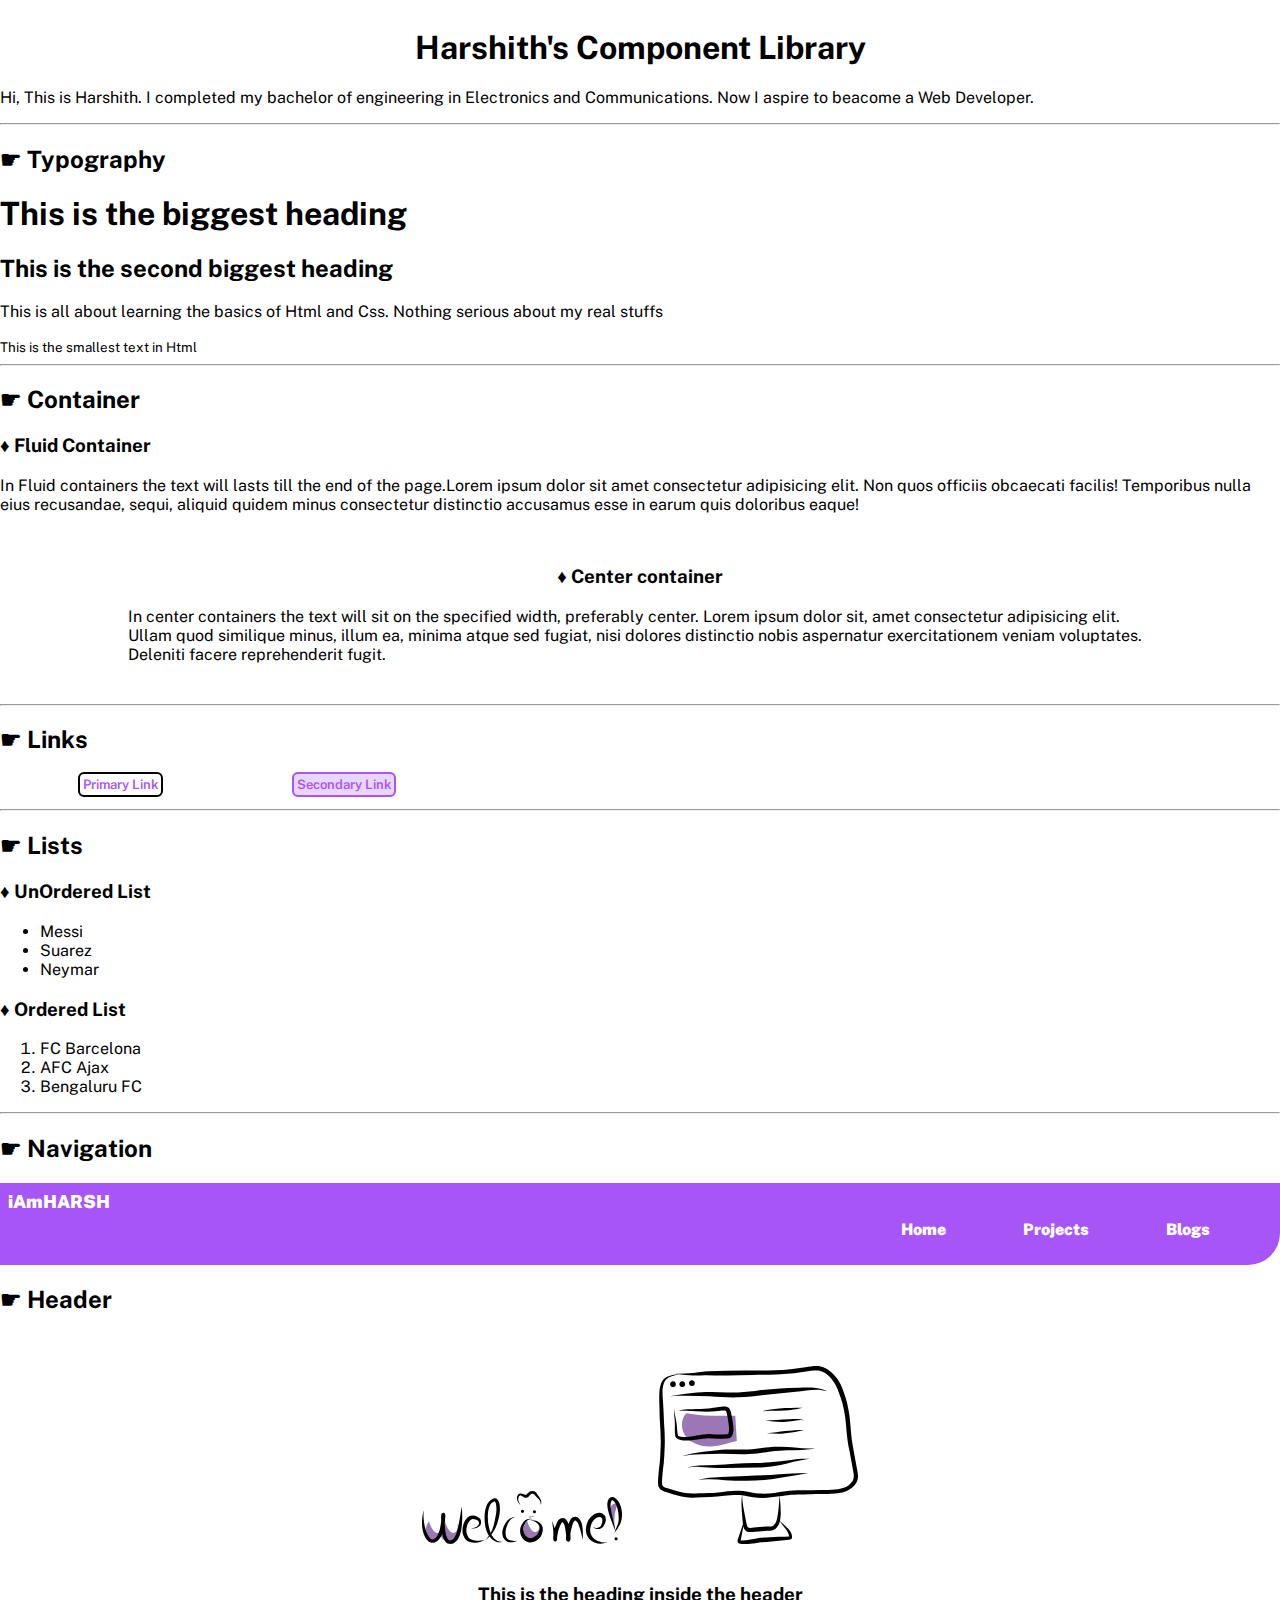
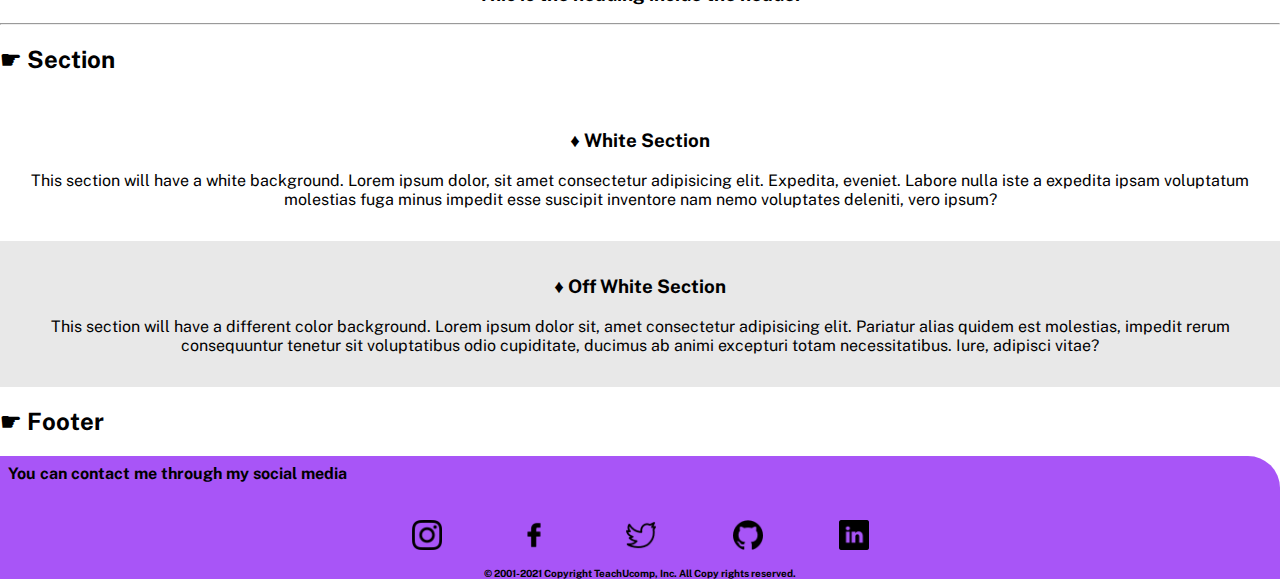
<file: index.html>
<!DOCTYPE html>
<html lang="en">

<head>
    <meta charset="UTF-8">
    <meta http-equiv="X-UA-Compatible" content="IE=edge">
    <meta name="viewport" content="width=device-width, initial-scale=1.0">
    <title>Harshith D</title>
    <link rel="stylesheet" href="css/portfolioStyle.css">
</head>

<body>
    <div class="main">
        <div class="top">
            <h1 class="heading">Harshith's Component Library</h1>
            <p>Hi, This is Harshith. I completed my bachelor of engineering in Electronics and Communications. Now I aspire
            to beacome a Web Developer. </p>
        </div>
        <hr>

        <div class="top">
            <h2> &#9755; Typography</h2>
            <h1>This is the biggest heading </h1>
            <h2>This is the second biggest heading</h2>
            <p>This is all about learning the basics of Html and Css. Nothing serious about my real stuffs</p>
            <small>This is the smallest text in Html</small>
        </div>
        <hr>

        <div class="top">
            <h2>&#9755; Container</h2>
            <h3>&#9830; Fluid Container</h3>
            <p>In Fluid containers the text will lasts till the end of the page.Lorem ipsum dolor sit amet consectetur adipisicing elit. Non quos officiis obcaecati facilis! Temporibus nulla eius recusandae, sequi, aliquid quidem minus consectetur distinctio accusamus esse in earum quis
            doloribus eaque!
            </p>

            <div class="centerContainer">
                <h3 class="contHeader">&#9830; Center container</h3>
                <p>In center containers the text will sit on the specified width, preferably center. Lorem ipsum dolor sit,
                amet consectetur adipisicing elit. Ullam quod similique minus, illum ea, minima atque sed fugiat, nisi
                dolores distinctio nobis aspernatur exercitationem veniam voluptates. Deleniti facere reprehenderit
                fugit.</p>
            </div>
        </div>
        <hr>

        <h2> &#9755; Links</h2>
        <div class="links">
            <a class="link1"  href="https://en.wikipedia.org/wiki/Lionel_Messi">Primary Link</a>
            <a class="link2"  href="https://en.wikipedia.org/wiki/Neymar">Secondary Link</a>
        </div>
        <hr>

        <h2>&#9755; Lists</h2>
        <h3>&#9830; UnOrdered List</h3>
        <ul>
            <li>Messi</li>
            <li>Suarez</li>
            <li>Neymar</li>
        </ul>

        <h3>&#9830; Ordered List</h3>
        <ol>
            <li>FC Barcelona</li>
            <li>AFC Ajax</li>
            <li>Bengaluru FC</li>
        </ol>
        <hr>

        <h2>&#9755; Navigation</h2>
        <nav class="nav">
            <div class="navHead">iAmHARSH</div>
            <section class="navBtn">
                <a class="nav1" href="homePage.html">Home</a>
                <a class="nav1" href="projects.html">Projects</a>
                <a class="nav1" href="blogs.html">Blogs</a>
            </section>
            

        </nav>
        
        <h2>&#9755; Header</h2>
        <div class="header">
            <img class="welcomeImg" src="./imagesPortfolio/Welcome Unsplash.svg">
            <img class="welcomeImg" src="./imagesPortfolio/Computer Unsplash.svg">
            <h3>This is the heading inside the header</h3>
        </div>
        
        <hr>

        <h2>&#9755; Section</h2>
        <div class="section">
            <section class="whiteSec">
                <h3>&#9830; White Section</h3>
                <p>This section will have a white background. Lorem ipsum dolor, sit amet consectetur adipisicing elit. Expedita, eveniet. Labore nulla iste a expedita ipsam voluptatum molestias fuga minus impedit esse suscipit inventore nam nemo voluptates deleniti, vero ipsum?</p>
            </section>
    
            <section class="offWhiteSec">
                <h3>&#9830; Off White Section</h3>
                <p>This section will have a different color background. Lorem ipsum dolor sit, amet consectetur adipisicing elit. Pariatur alias quidem est molestias, impedit rerum consequuntur tenetur sit voluptatibus odio cupiditate, ducimus ab animi excepturi totam necessitatibus. Iure, adipisci vitae?</p>
            </section>
        </div>
        

        <h2>&#9755; Footer</h2>
        <footer class="footer">
            <p class="footerHead">You can contact me through my social media</p>
            <div class="socialMedia">
                <a class="sMediaLink" href="https://www.instagram.com/harshith_harsh10/"><img class="sMedia" src="./imagesPortfolio/instagram.png"></a> 
                <a class="sMediaLink" href="https://www.facebook.com/harshith.harshith.963"><img class="sMedia" src="./imagesPortfolio/facebook.png"></a> 
                <a class="sMediaLink" href="https://twitter.com/?lang=en"><img class="sMedia" src="./imagesPortfolio/twitter.png"></a> 
                <a class="sMediaLink" href="https://github.com/DHarsh10"><img class="sMedia" src="./imagesPortfolio/github.png"></a> 
                <a class="sMediaLink" href="https://www.linkedin.com/in/harshith-harsh-525834190/"><img class="sMedia" src="./imagesPortfolio/linkedin.png"></a> 
            </div>
    
    
            <div class="copyRight">
                <small class="copyRight">© 2001-2021 Copyright TeachUcomp, Inc. All Copy rights reserved.</small>
            </div>
        </footer>
        
       
    </div>

</body>

</html>
</file>
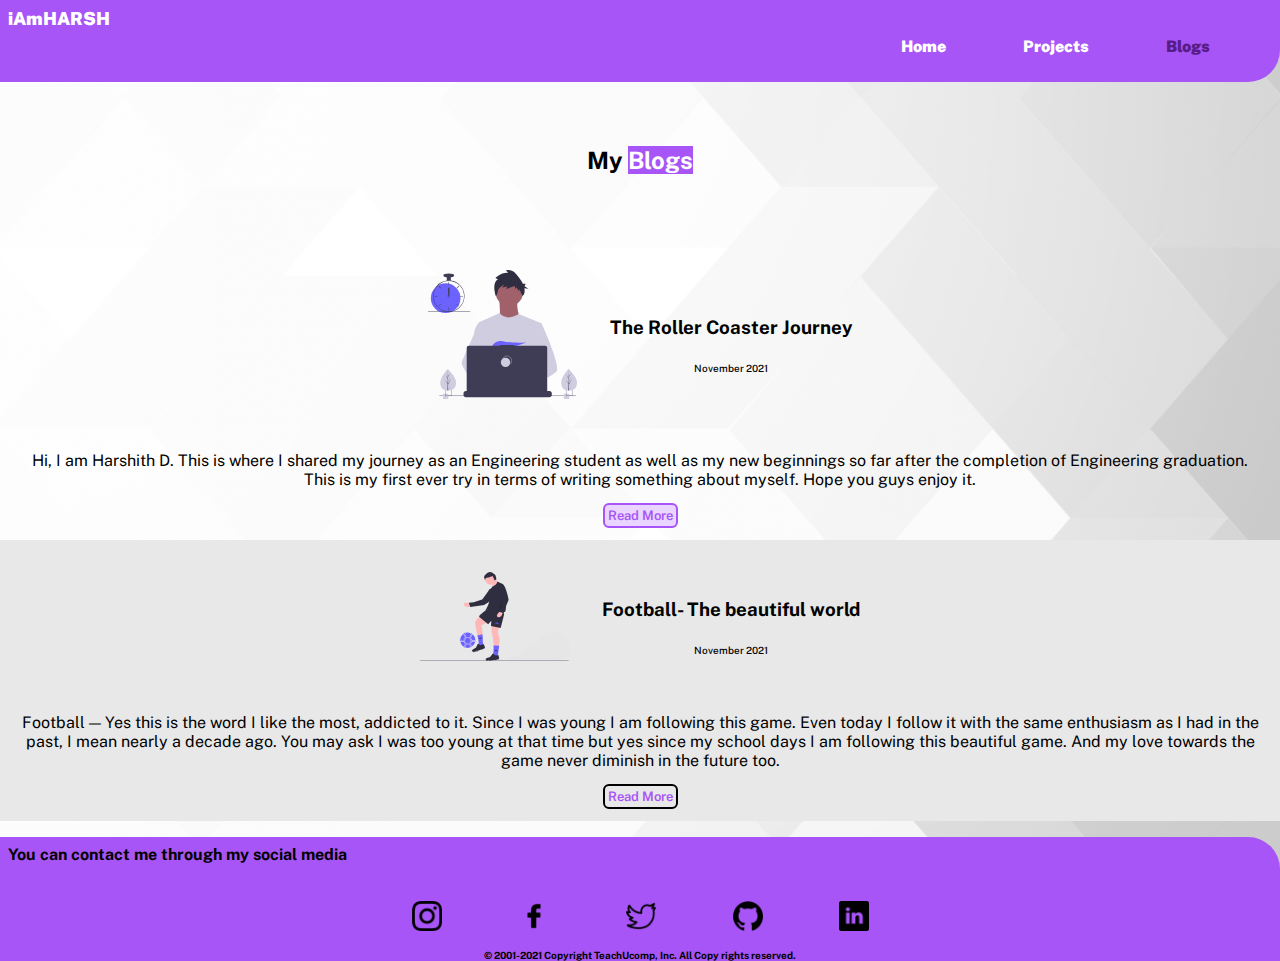
<file: blogs.html>
<!DOCTYPE html>
<html lang="en">
<head>
    <meta charset="UTF-8">
    <meta http-equiv="X-UA-Compatible" content="IE=edge">
    <meta name="viewport" content="width=device-width, initial-scale=1.0">
    <title>blogs</title>
    <link rel="stylesheet" href="css/portfolioStyle.css">
</head>
<body>
    <div class="bk">
        <nav class="nav">
            <div class="navHead">iAmHARSH</div>
            <section class="navBtn">
                <a class="nav1" href="homePage.html">Home</a>
                <a class="nav1" href="projects.html">Projects</a>
                <a class="nav1" style="color: #581C87;" href="blogs.html" href="">Blogs</a>
            </section>
        </nav>
    
    
        <div class="section">
            <h2 class="blogHeading">My <span class="blogHeadbgclr">Blogs</span> </h2>
    
    
            <section class="whiteSec">
                <div class="resume">
                    <div class="a">
                        <img class="resumeImg" src="./imagesPortfolio/Blog Dev Unsplash.svg" >
                    </div>
                    
                    <div class="a">
                        <h3>The Roller Coaster Journey</h3>
                        <span class="blogDate">November 2021</span>
                    </div>
                </div>
    
                <p> Hi, I am Harshith D. This is where I shared my journey as an Engineering student as well as my new beginnings so far after the completion of Engineering graduation. This is my first ever try in terms of writing something about myself. Hope you guys enjoy it.</p>
    
                <a class="link2" href="journey-blog.html">Read More</a>
            </section>
    
            <section class="offWhiteSec">
                <div class="resume">
                    <div class="a">
                        <img class="resumeImg" src="./imagesPortfolio/Blog Football Unsplash.svg" >
                    </div>
                    
                    <div class="a">
                        <h3>Football- The beautiful world</h3>
                        <span class="blogDate">November 2021</span>
                    </div>
                </div>
    
                <p>Football — Yes this is the word I like the most, addicted to it. Since I was young I am following this game. Even today I follow it with the same enthusiasm as I had in the past, I mean nearly a decade ago. You may ask I was too young at that time but yes since my school days I am following this beautiful game. And my love towards the game never diminish in the future too. </p>
    
                <a class="link1" href="football-blog.html">Read More</a>
            </section>
        </div>
    
    
        <footer class="footer">
            <p class="footerHead">You can contact me through my social media</p>
            <div class="socialMedia">
                <a class="sMediaLink" href="https://www.instagram.com/harshith_harsh10/"><img class="sMedia" src="./imagesPortfolio/instagram.png"></a> 
                <a class="sMediaLink" href="https://www.facebook.com/harshith.harshith.963"><img class="sMedia" src="./imagesPortfolio/facebook.png"></a> 
                <a class="sMediaLink" href="https://twitter.com/?lang=en"><img class="sMedia" src="./imagesPortfolio/twitter.png"></a> 
                <a class="sMediaLink" href="https://github.com/DHarsh10"><img class="sMedia" src="./imagesPortfolio/github.png"></a> 
                <a class="sMediaLink" href="https://www.linkedin.com/in/harshith-harsh-525834190/"><img class="sMedia" src="./imagesPortfolio/linkedin.png"></a> 
            </div>
    
    
            <div class="copyRight">
                <small class="copyRight">© 2001-2021 Copyright TeachUcomp, Inc. All Copy rights reserved.</small>
            </div>
        </footer>
    </div>

    
</body>
</html>
</file>
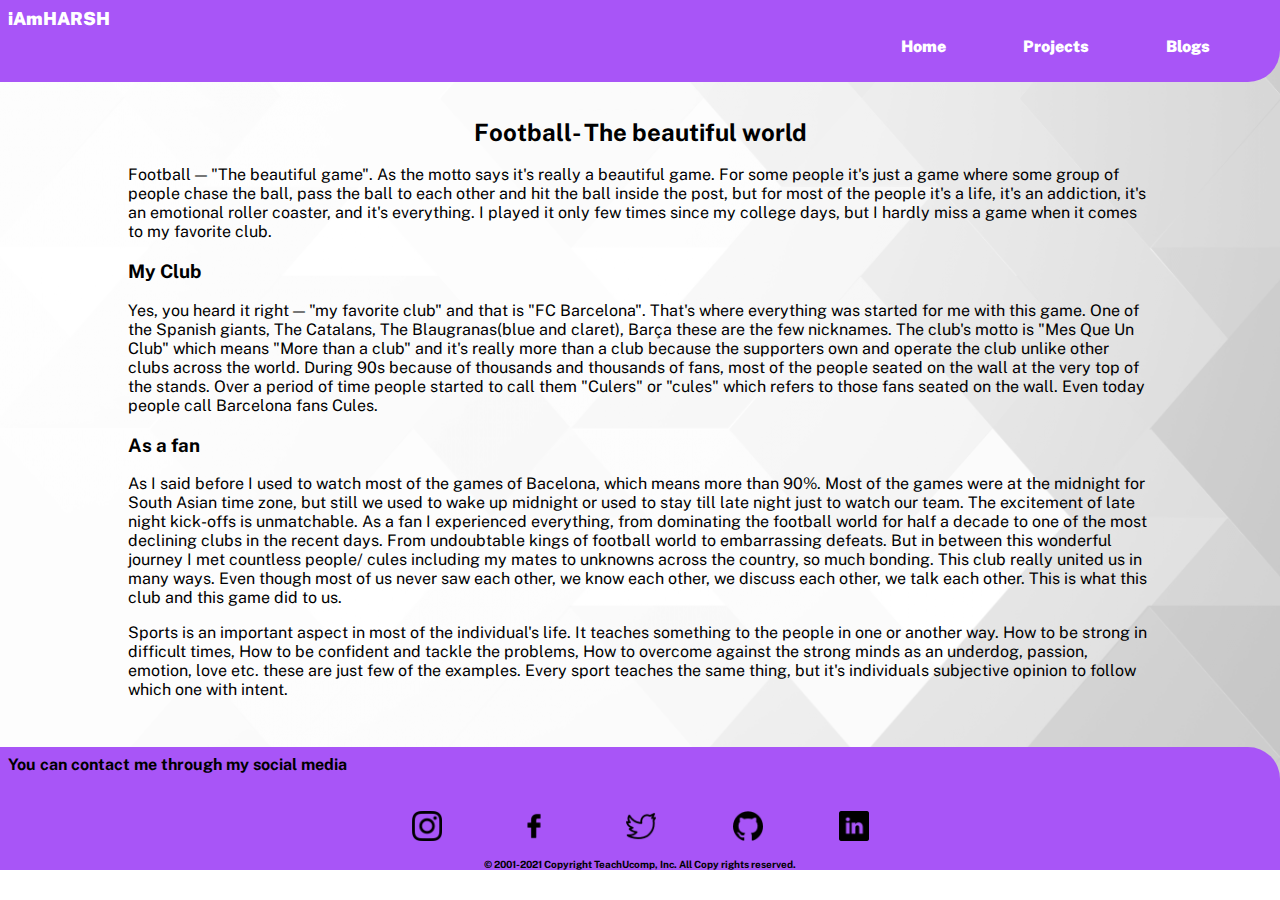
<file: football-blog.html>
<!DOCTYPE html>
<html lang="en">
<head>
    <meta charset="UTF-8">
    <meta http-equiv="X-UA-Compatible" content="IE=edge">
    <meta name="viewport" content="width=device-width, initial-scale=1.0">
    <title>Football-blog</title>
    <link rel="stylesheet" href="css/portfolioStyle.css">
</head>
<body>
    <div class="bk">
        <nav class="nav">
            <div class="navHead">iAmHARSH</div>
            <section class="navBtn">
                <a class="nav1" href="homePage.html">Home</a>
                <a class="nav1" href="projects.html">Projects</a>
                <a class="nav1" href="blogs.html">Blogs</a>
            </section>
        </nav>
    
        <div class="centerContainer">
            <h2 class="contHeader">Football- The beautiful world</h2>
            <div>
                <p>
                    Football — "The beautiful game". As the motto says it's really a beautiful game. For some people it's just a game where some group of people chase the ball, pass the ball to each other and hit the ball inside the post, but for most of the people it's a life, it's an addiction, it's an emotional roller coaster, and it's everything. I played it only few times since my college days, but I hardly miss a game when it comes to my favorite club.
                </p>
    
    
                <h3>My Club</h3>
                <p>
                    Yes, you heard it right — "my favorite club" and that is "FC Barcelona". That's where everything was started for me with this game. One of the Spanish giants, The Catalans, The Blaugranas(blue and claret), Barça these are the few nicknames. The club's motto is "Mes Que Un Club" which means "More than a club" and it's really more than a club because the supporters own and operate the club unlike other clubs across the world. During 90s because of thousands and thousands of fans, most of the people seated on the wall at the very top of the stands. Over a period of time people started to call them "Culers" or "cules" which refers to those fans seated on the wall. Even today people call Barcelona fans Cules.
                </p>
    
    
                <h3>As a fan</h3>
                <p>
                    As I said before I used to watch most of the games of Bacelona, which means more than 90%. Most of the games were at the midnight for South Asian time zone, but still we used to wake up midnight or used to stay till late night just to watch our team. The excitement of late night kick-offs is unmatchable. As a fan I experienced everything, from dominating the football world for half a decade to one of the most declining clubs in the recent days. From undoubtable kings of football world to embarrassing defeats. But in between this wonderful journey I met countless people/ cules including my mates to unknowns across the country, so much bonding. This club really united us in many ways. Even though most of us never saw each other, we know each other, we discuss each other, we talk each other. This is what this club and this game did to us.
                </p>
    
                <p>
                    Sports is an important aspect in most of the individual's life. It teaches something to the people in one or another way. How to be strong in difficult times, How to be confident and tackle the problems, How to overcome against the strong minds as an underdog, passion, emotion, love etc. these are just few of the examples. Every sport teaches the same thing, but it's individuals subjective opinion to follow which one with intent.
                </p>
            </div>
        </div>
    
        <footer class="footer">
            <p class="footerHead">You can contact me through my social media</p>
            <div class="socialMedia">
                <a class="sMediaLink" href="https://www.instagram.com/harshith_harsh10/"><img class="sMedia" src="./imagesPortfolio/instagram.png"></a> 
                <a class="sMediaLink" href="https://www.facebook.com/harshith.harshith.963"><img class="sMedia" src="./imagesPortfolio/facebook.png"></a> 
                <a class="sMediaLink" href="https://twitter.com/?lang=en"><img class="sMedia" src="./imagesPortfolio/twitter.png"></a> 
                <a class="sMediaLink" href="https://github.com/DHarsh10"><img class="sMedia" src="./imagesPortfolio/github.png"></a> 
                <a class="sMediaLink" href="https://www.linkedin.com/in/harshith-harsh-525834190/"><img class="sMedia" src="./imagesPortfolio/linkedin.png"></a> 
            </div>
    
    
            <div class="copyRight">
                <small class="copyRight">© 2001-2021 Copyright TeachUcomp, Inc. All Copy rights reserved.</small>
            </div>
        </footer>
    </div>
</body>
</html>
</file>
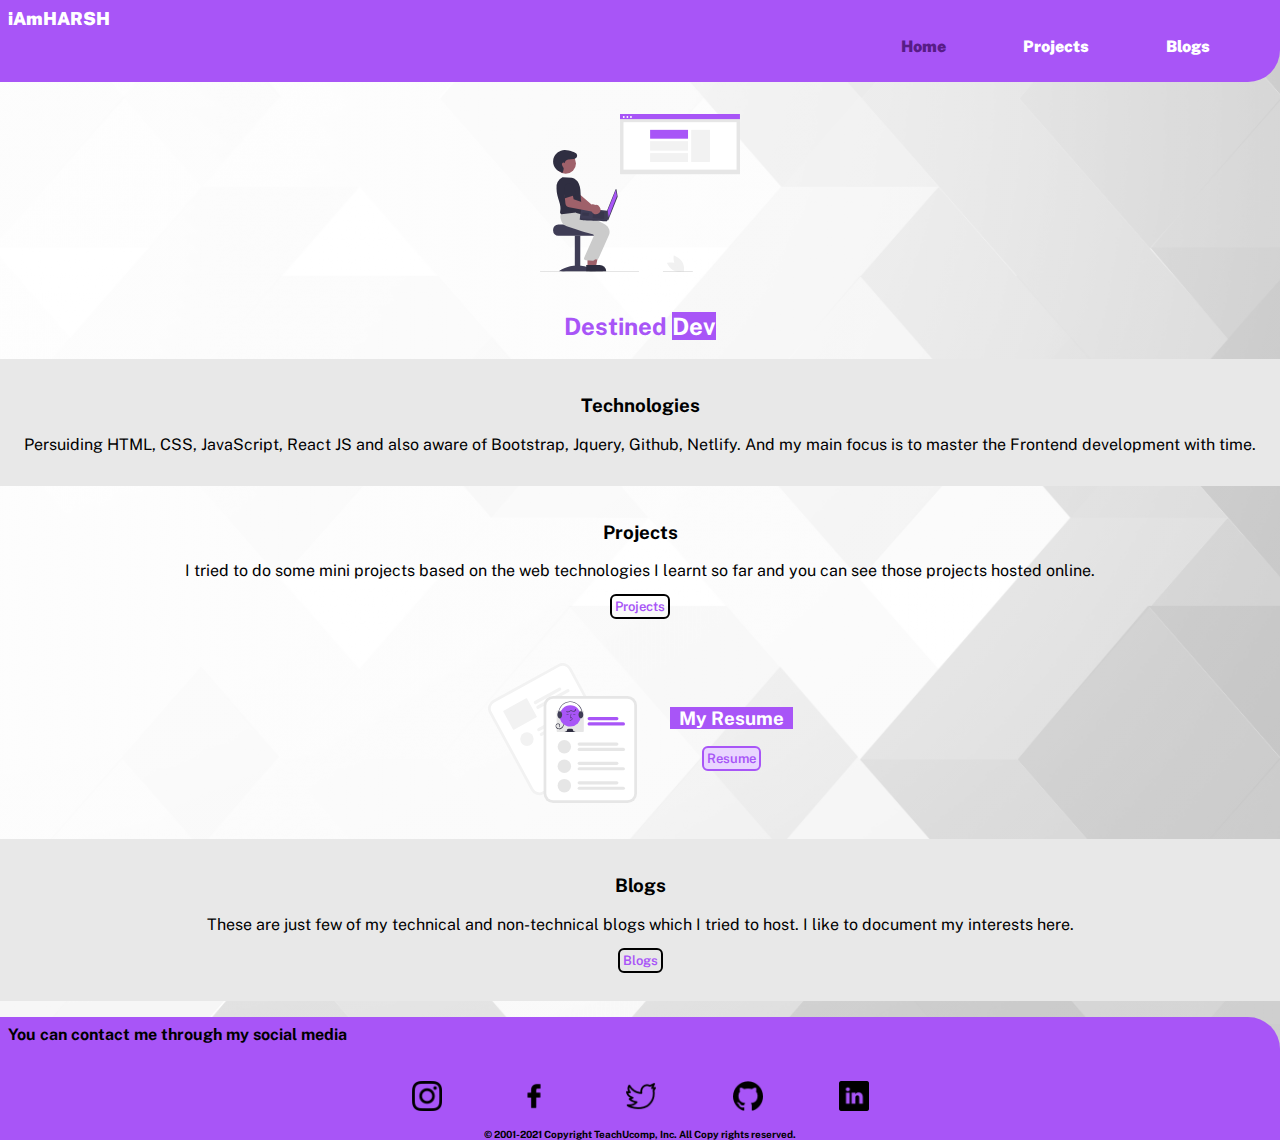
<file: homePage.html>
<!DOCTYPE html>
<html lang="en">
<head>
    <meta charset="UTF-8">
    <meta http-equiv="X-UA-Compatible" content="IE=edge">
    <meta name="viewport" content="width=device-width, initial-scale=1.0">
    <title>Home</title>
    <link rel="stylesheet" href="css/portfolioStyle.css">
</head>
<body class="bgImg">
    <div class="bk">
        <nav class="nav">
            <div class="navHead">iAmHARSH</div>
            <section class="navBtn myBtn">
                <a class="nav1" style="color: #581C87;" href="homePage.html">Home</a>
                <a class="nav1" href="projects.html">Projects</a>
                <a class="nav1" href="blogs.html">Blogs</a>
            </section>
        </nav>
    
        <div class="header">
            <img class="welcomeImg" src="./imagesPortfolio/webdev Unsplash.svg">
            <h2 class="dev">Destined <span class="devHead">Dev</span> </h2>
        </div>
    
        <div class="section">
            <section class="offWhiteSec">
                <h3> Technologies</h3>
                <p>Persuiding HTML, CSS, JavaScript, React JS and also aware of Bootstrap, Jquery, Github, Netlify. And my main focus is to master the Frontend development with time.</p>
            </section>
    
            <section class="whiteSec">
                <h3> Projects</h3>
                <p>I tried to do some mini projects based on the web technologies I learnt so far and you can see those projects hosted online.</p>
                <div class="links">
                    <a class="link1" href="projects.html">Projects</a>
                </div>
            </section>
    
            <section>
                <div class="resume">
                    <div class="a">
                        <img class="resumeImg" src="./imagesPortfolio/Resume Undraw.svg" >
                    </div>
                    
                    <div class="a">
                        <h3 class="resumeText">My Resume</h3>
                        <div class="links">
                            <a class="link2 resumeLink" href=".\imagesPortfolio\DXC Resume Format.pdf">Resume</a>
                        </div>
                    </div>
                </div>
                
               
            </section>
    
            <section class="offWhiteSec">
                <h3> Blogs</h3>
                <p>These are just few of my technical and non-technical blogs which I tried to host. I like to document my interests here.</p>
                <div class="links">
                    <a class="link1" href="blogs.html">Blogs</a>
                </div>
            </section>
        </div>
    
    
        <footer class="footer">
            <p class="footerHead">You can contact me through my social media</p>
            <div class="socialMedia">
                <a class="sMediaLink" href="https://www.instagram.com/harshith_harsh10/"><img class="sMedia" src="./imagesPortfolio/instagram.png"></a> 
                <a class="sMediaLink" href="https://www.facebook.com/harshith.harshith.963"><img class="sMedia" src="./imagesPortfolio/facebook.png"></a> 
                <a class="sMediaLink" href="https://twitter.com/?lang=en"><img class="sMedia" src="./imagesPortfolio/twitter.png"></a> 
                <a class="sMediaLink" href="https://github.com/DHarsh10"><img class="sMedia" src="./imagesPortfolio/github.png"></a> 
                <a class="sMediaLink" href="https://www.linkedin.com/in/harshith-harsh-525834190/"><img class="sMedia" src="./imagesPortfolio/linkedin.png"></a> 
            </div>
    
    
            <div class="copyRight">
                <small class="copyRight">© 2001-2021 Copyright TeachUcomp, Inc. All Copy rights reserved.</small>
            </div>
        </footer>
    </div>
    
</body>
</html>
</file>
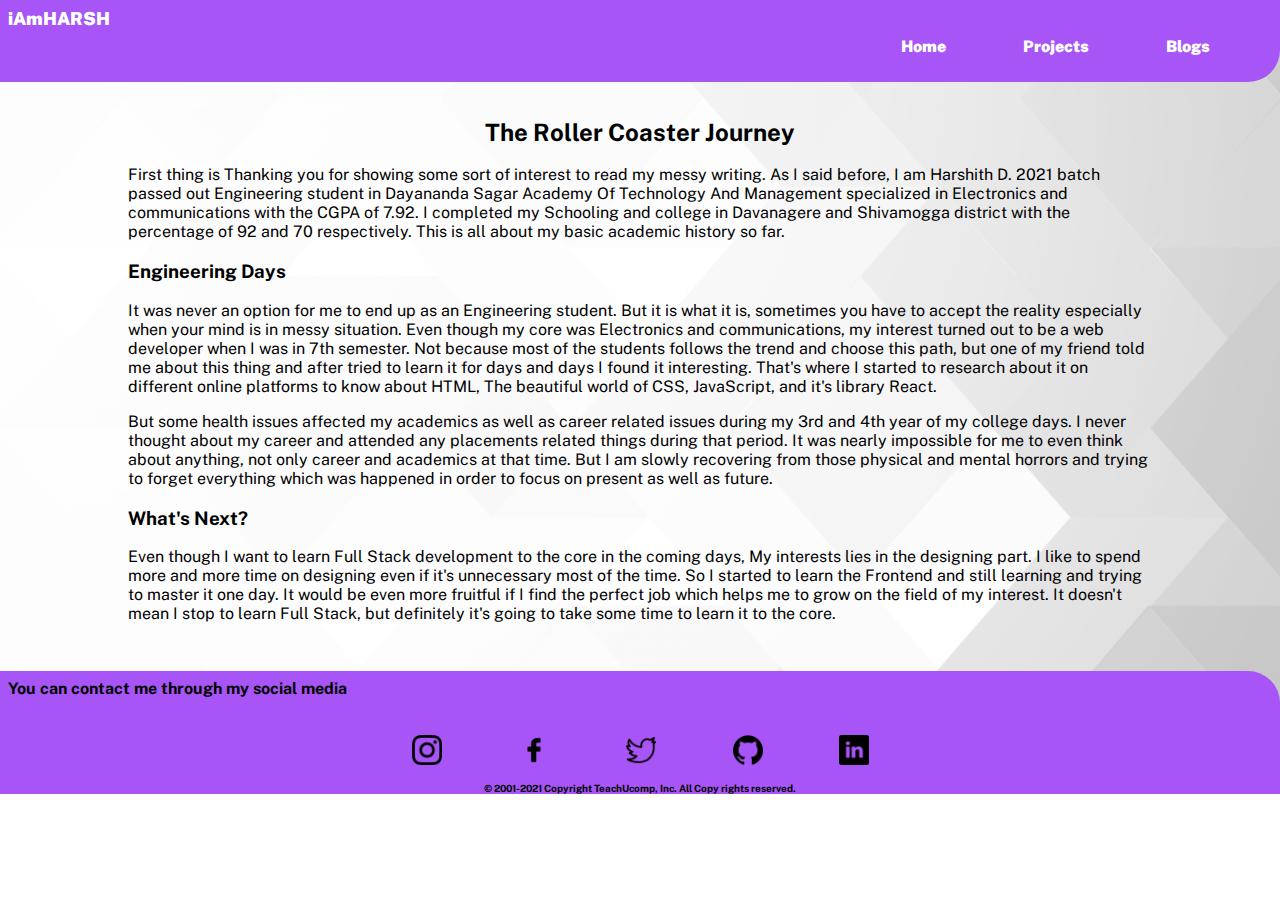
<file: journey-blog.html>
<!DOCTYPE html>
<html lang="en">
<head>
    <meta charset="UTF-8">
    <meta http-equiv="X-UA-Compatible" content="IE=edge">
    <meta name="viewport" content="width=device-width, initial-scale=1.0">
    <title>My Journey- blog</title>
    <link rel="stylesheet" href="css/portfolioStyle.css">
</head>
<body>
    <div class="bk">
        <nav class="nav">
            <div class="navHead">iAmHARSH</div>
            <section class="navBtn">
                <a class="nav1" href="homePage.html">Home</a>
                <a class="nav1" href="projects.html">Projects</a>
                <a class="nav1" href="blogs.html" href="">Blogs</a>
            </section>
        </nav>
    
        <div class="centerContainer">
            <h2 class="contHeader">The Roller Coaster Journey</h2>
            <div>
                <p>First thing is Thanking you for showing some sort of interest to read my messy writing. As I said before, I am Harshith D. 2021 batch passed out Engineering student in Dayananda Sagar Academy Of Technology And Management specialized in Electronics and communications with the CGPA of 7.92. I completed my Schooling and college in Davanagere and Shivamogga district with the percentage of 92 and 70 respectively. This is all about my basic academic history so far.</p>
    
                <h3>Engineering Days</h3>
                <p>
                    It was never an option for me to end up as an Engineering student. But it is what it is, sometimes you have to accept the reality especially when your mind is in messy situation.  Even though my core was Electronics and communications, my interest turned out to be a web developer when I was in 7th semester. Not because most of the students follows the trend and choose this path, but one of my friend told me about this thing and after tried to learn it for days and days I found it interesting. That's where I started to research about it on different online platforms to know about HTML, The beautiful world of CSS, JavaScript, and it's library React.
                </p>
    
                <p>
                    But some health issues affected my academics as well as career related issues during my 3rd and 4th year of my college days. I never thought about my career and attended any placements related things during that period. It was nearly impossible for me to even think about anything, not only career and academics at that time. But I am slowly recovering from those physical and mental horrors and trying to forget everything which was happened in order to focus on present as well as future.
                </p>
    
    
                <h3>What's Next?</h3>
                <p>
                    Even though I want to learn Full Stack development to the core in the coming days, My interests lies in the designing part. I like to spend more and more time on designing even if it's unnecessary most of the time. So I started to learn the Frontend and still learning and trying to master it one day. It would be even more fruitful if I find the perfect job which helps me to grow on the field of my interest. It doesn't mean I stop to learn Full Stack, but definitely it's going to take some time to learn it to the core.
                </p>
            </div>
            
            
        </div>
    
        <footer class="footer">
            <p class="footerHead">You can contact me through my social media</p>
            <div class="socialMedia">
                <a class="sMediaLink" href="https://www.instagram.com/harshith_harsh10/"><img class="sMedia" src="./imagesPortfolio/instagram.png"></a> 
                <a class="sMediaLink" href="https://www.facebook.com/harshith.harshith.963"><img class="sMedia" src="./imagesPortfolio/facebook.png"></a> 
                <a class="sMediaLink" href="https://twitter.com/?lang=en"><img class="sMedia" src="./imagesPortfolio/twitter.png"></a> 
                <a class="sMediaLink" href="https://github.com/DHarsh10"><img class="sMedia" src="./imagesPortfolio/github.png"></a> 
                <a class="sMediaLink" href="https://www.linkedin.com/in/harshith-harsh-525834190/"><img class="sMedia" src="./imagesPortfolio/linkedin.png"></a> 
            </div>
    
    
            <div class="copyRight">
                <small class="copyRight">© 2001-2021 Copyright TeachUcomp, Inc. All Copy rights reserved.</small>
            </div>
        </footer>
    </div>
    
</body>
</html>
</file>
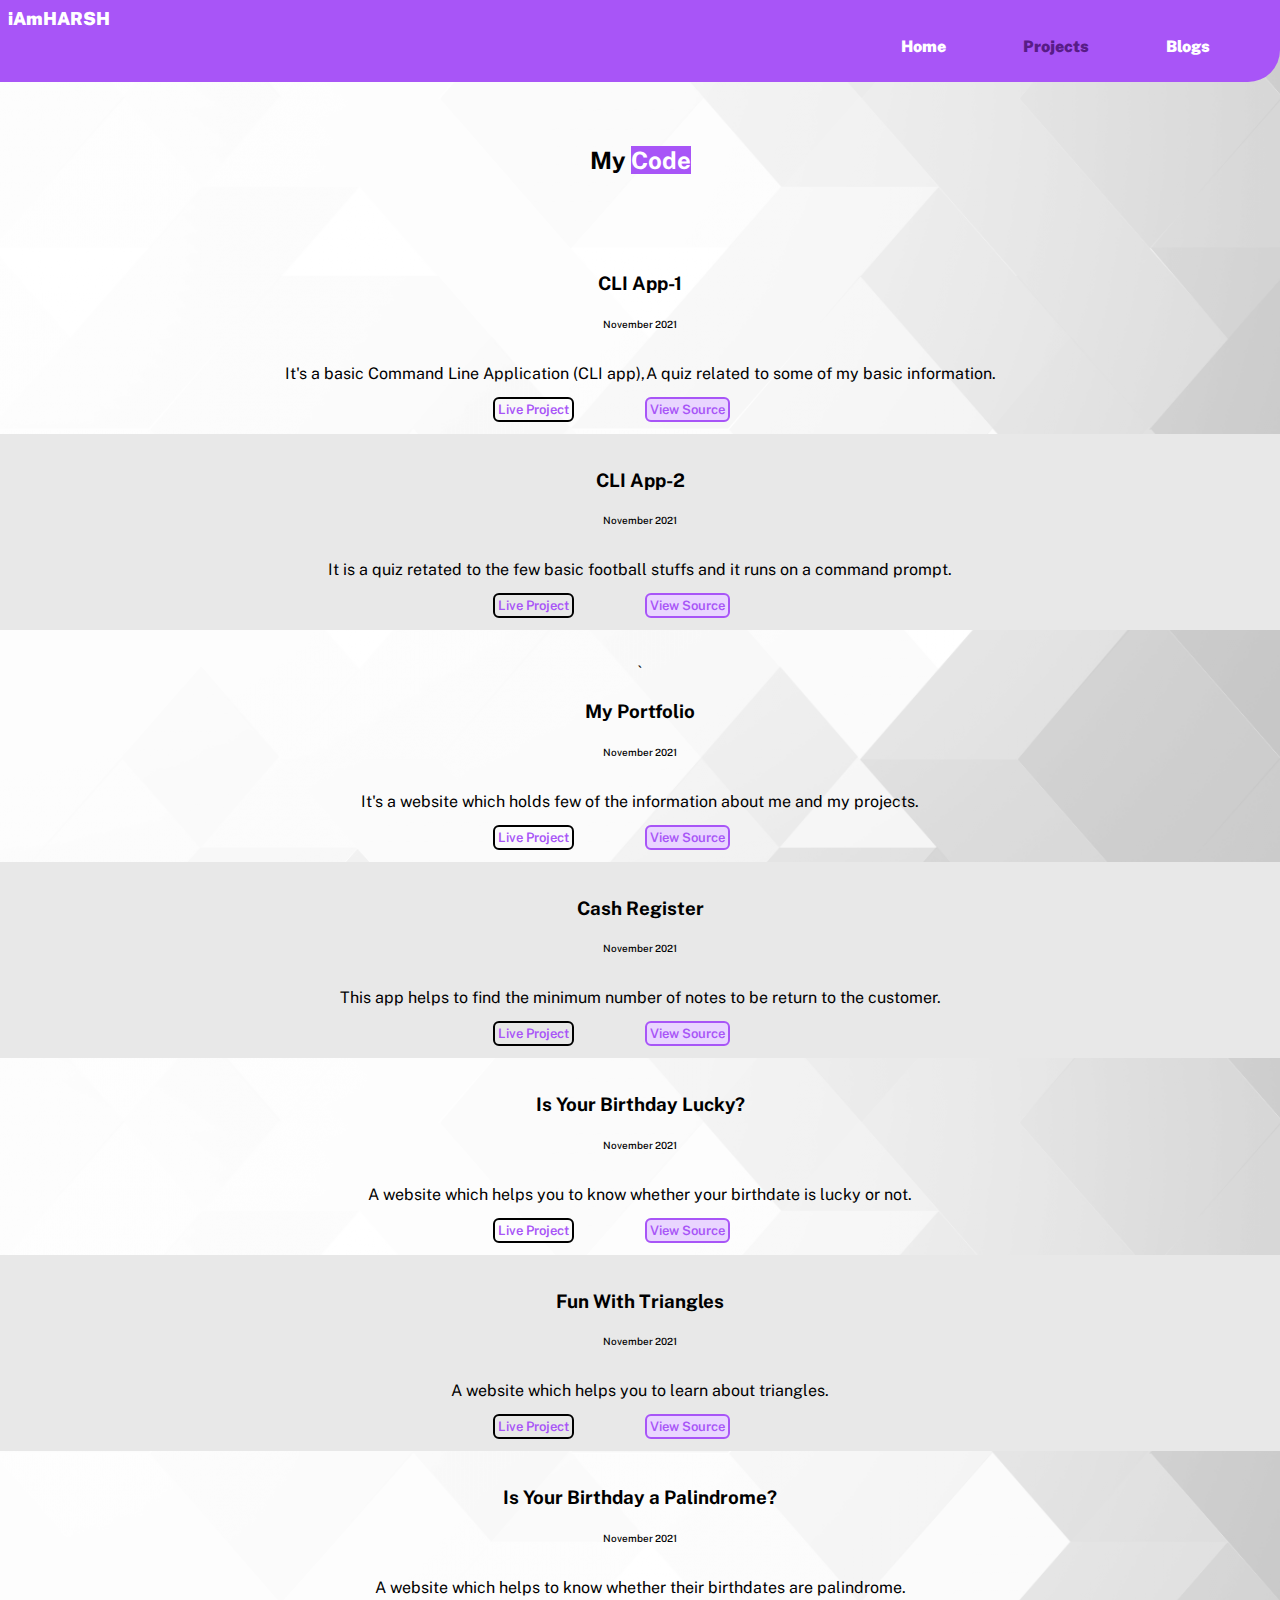
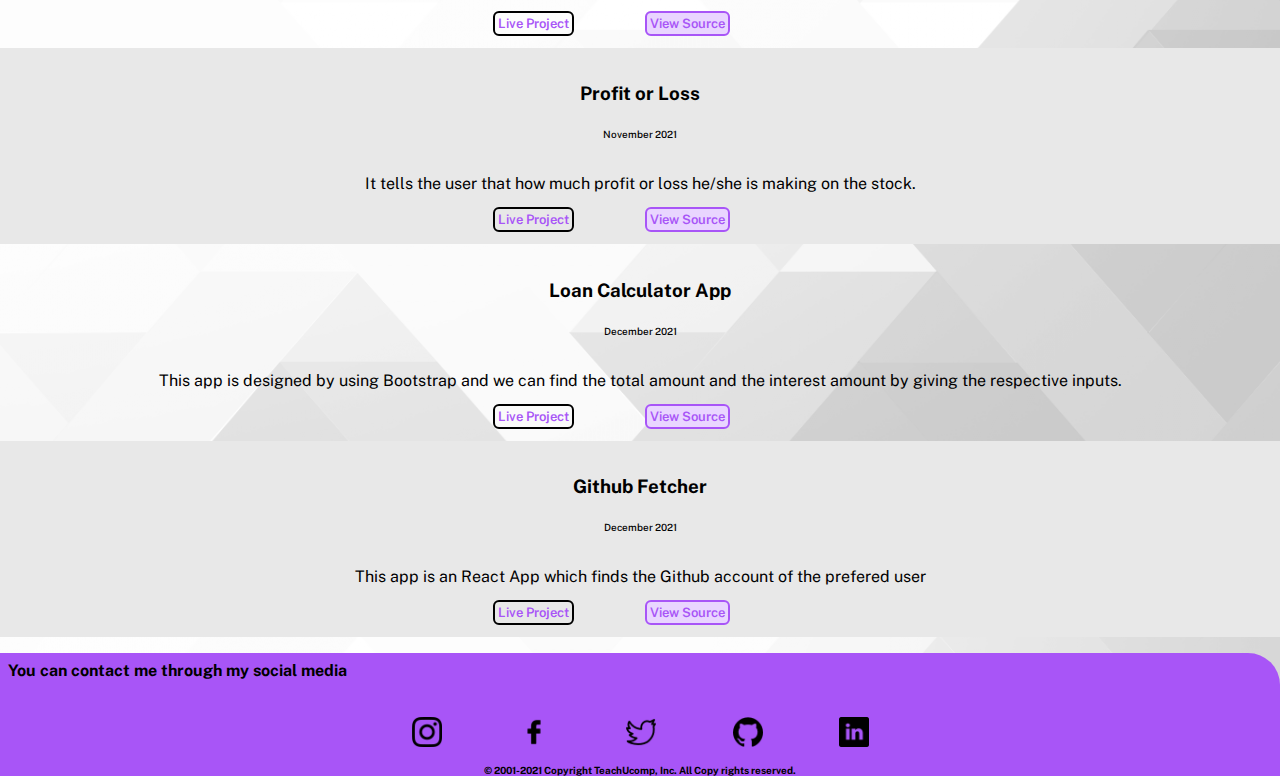
<file: projects.html>
<!DOCTYPE html>
<html lang="en">
<head>
    <meta charset="UTF-8">
    <meta http-equiv="X-UA-Compatible" content="IE=edge">
    <meta name="viewport" content="width=device-width, initial-scale=1.0">
    <title>Projects</title>
    <link rel="stylesheet" href="css/portfolioStyle.css">
</head>
<body>
    <div class="bk">
        <nav class="nav">
            <div class="navHead">iAmHARSH</div>
            <section class="navBtn">
                <a class="nav1" href="homePage.html">Home</a>
                <a class="nav1" style="color: #581C87;" href="projects.html">Projects</a>
                <a class="nav1" href="blogs.html">Blogs</a>
            </section>
        </nav>
    
        <div class="section">
            <h2 class="blogHeading">My <span class="blogHeadbgclr">Code</span> </h2>
    
            <section class="whiteSec">
                <div class="a">
                    <h3> CLI App-1 </h3>
                    <span class="blogDate">November 2021</span>
                </div>
                <p>It's a basic Command Line Application (CLI app),A quiz related to some of my basic information.</p>
    
                <div>
                    <a href="https://replit.com/@harsh10/Harshith-D-1#index.jsembed=1&output=1" class="link1 prj1"> Live Project</a>
                    <a href="https://github.com/DHarsh10/CLI-App1" class="link2"> View Source </a>
                </div>
            </section>
    
            <section class="offWhiteSec">
                <div class="a">
                    <h3> CLI App-2 </h3>
                    <span class="blogDate">November 2021</span>
                </div>
                <p>It is a quiz retated to the few basic football stuffs and it runs on a command prompt.</p>
    
                <div>
                    <a href="https://replit.com/@harsh10/quiz-2#index.jsembed=1&output=1" class="link1 prj1"> Live Project</a>
                    <a href="https://github.com/DHarsh10/CLI-App2" class="link2 "> View Source </a>
                </div>
            </section>
    
            <section class="whiteSec">
                <div class="a">`
                    <h3> My Portfolio </h3>
                    <span class="blogDate">November 2021</span>
                </div>
                <p>It's a website which holds few of the information about me and my projects.  </p>
    
                <div>
                    <a href="https://harshith10-my-portfolio.netlify.app/" class="link1 prj1"> Live Project</a>
                    <a href="https://github.com/DHarsh10/My-portfolio" class="link2"> View Source </a>
                </div>
            </section>
    
            <section class="offWhiteSec">
                <div class="a">
                    <h3> Cash Register </h3>
                    <span class="blogDate">November 2021</span>
                </div>
                <p>This app helps to find the minimum number of notes to be return to the customer.</p>
    
                <div>
                    <a href="https://harshith10-cash-reg-app.netlify.app/" class="link1 prj1"> Live Project</a>
                    <a href="https://github.com/DHarsh10/Cash-Register-App" class="link2"> View Source </a>
                </div>
            </section>
    
            <section class="whiteSec">
                <div class="a">
                    <h3> Is Your Birthday Lucky? </h3>
                    <span class="blogDate">November 2021</span>
                </div>
                <p> A website which helps you to know whether your birthdate is lucky or not. </p>
    
                <div>
                    <a href="https://harshith10-is-your-birthday-lucky.netlify.app/" class="link1 prj1"> Live Project</a>
                    <a href="https://github.com/DHarsh10/Is-your-Birthday-Lucky" class="link2"> View Source </a>
                </div>
            </section>
    
            <section class="offWhiteSec">
                <div class="a">
                    <h3> Fun With Triangles </h3>
                    <span class="blogDate">November 2021</span>
                </div>
                <p>A website which helps you to learn about triangles.</p>
    
                <div>
                    <a href="https://harshith10-fun-with-triangles.netlify.app/" class="link1 prj1"> Live Project</a>
                    <a href="https://github.com/DHarsh10/fun-with-triangle" class="link2"> View Source </a>
                </div>
            </section>
    
            <section class="whiteSec">
                <div class="a">
                    <h3> Is Your Birthday a Palindrome? </h3>
                    <span class="blogDate">November 2021</span>
                </div>
                <p> A website which helps to know whether their birthdates are palindrome. </p>
    
                <div>
                    <a href="https://harshith10-is-your-birthday-a-palindrome.netlify.app/" class="link1 prj1"> Live Project</a>
                    <a href="https://github.com/DHarsh10/Birthday-A-Palindrome" class="link2"> View Source </a>
                </div>
            </section>
    
            <section class="offWhiteSec">
                <div class="a">
                    <h3> Profit or Loss </h3>
                    <span class="blogDate">November 2021</span>
                </div>
                <p>It tells the user that how much profit or loss he/she is making on the stock.</p>
    
                <div>
                    <a href="https://harshith10-profit-or-loss.netlify.app/" class="link1 prj1"> Live Project</a>
                    <a href="https://github.com/DHarsh10/Profit-or-loss" class="link2"> View Source </a>
                </div>
            </section>

            <section class="whiteSec">
                <div class="a">
                    <h3> Loan Calculator App </h3>
                    <span class="blogDate">December 2021</span>
                </div>
                <p> This app is designed by using Bootstrap and we can find the total amount and the interest amount by giving the respective inputs. </p>
    
                <div>
                    <a href="https://harshith10-loan-calculator.netlify.app/" class="link1 prj1"> Live Project</a>
                    <a href="https://github.com/DHarsh10/Loan-Calculator-App" class="link2"> View Source </a>
                </div>
            </section>

            <section class="offWhiteSec">
                <div class="a">
                    <h3> Github Fetcher </h3>
                    <span class="blogDate">December 2021</span>
                </div>
                <p>This app is an React App which finds the Github account of the prefered user </p>
    
                <div>
                    <a href="https://harshith10-github-fetcher.netlify.app/" class="link1 prj1"> Live Project</a>
                    <a href="https://github.com/DHarsh10/GitHub-Fetcher" class="link2"> View Source </a>
                </div>
            </section>
        </div>
    
        <footer class="footer">
            <p class="footerHead">You can contact me through my social media</p>
            <div class="socialMedia">
                <a class="sMediaLink" href="https://www.instagram.com/harshith_harsh10/"><img class="sMedia" src="./imagesPortfolio/instagram.png"></a> 
                <a class="sMediaLink" href="https://www.facebook.com/harshith.harshith.963"><img class="sMedia" src="./imagesPortfolio/facebook.png"></a> 
                <a class="sMediaLink" href="https://twitter.com/?lang=en"><img class="sMedia" src="./imagesPortfolio/twitter.png"></a> 
                <a class="sMediaLink" href="https://github.com/DHarsh10"><img class="sMedia" src="./imagesPortfolio/github.png"></a> 
                <a class="sMediaLink" href="https://www.linkedin.com/in/harshith-harsh-525834190/"><img class="sMedia" src="./imagesPortfolio/linkedin.png"></a> 
            </div>
    
    
            <div class="copyRight">
                <small class="copyRight">© 2001-2021 Copyright TeachUcomp, Inc. All Copy rights reserved.</small>
            </div>
        </footer>
    </div>
    
</body>
</html>
</file>
<file: css/portfolioStyle.css>
@import url('https://fonts.googleapis.com/css2?family=Montserrat&family=Public+Sans:wght@200&display=swap');

html{
    height: 100%;
}

body {
    position: relative;
    font-family: 'Montserrat', sans-serif;
    font-family: 'Public Sans', sans-serif;
    margin: 0;
    
}

.bk {
    width: 100%;
    background: linear-gradient(to top, rgba(255, 255, 255, 0.7)50%, rgba(255, 255, 255, 0.7)50% ), url("../imagesPortfolio/background_image.png");
    background-repeat: repeat-y;
    background-position-x: right;
    background-size: 100%;
}



/* .bk::before {
    content: "";
    background-image: url(./imagesPortfolio/Blog\ Dev\ Unsplash.svg);
    background-size: cover;
    position: absolute;
    top: 0px;
    right: 0px;
    bottom: 0px;
    left: 0px;
    opacity: 0;
    background-color: rgba(0, 0, 0, 0);
} */

:root {
    --primaryColor: #A855F7;
    --offWhiteColor: #E9D5FF;
}

.main{
    margin: 0;
    padding: 0.5rem 0 0 0;
}

/* main header */

.heading{
    text-align: center;
}


/* container */

.contHeader{
    text-align: center;
}

.centerContainer{
    margin: auto;
    max-width: 80%;
    padding: 1rem;
}

/* links */

.links{
    margin: 1rem;
}

.link2{
    border: 2px solid var(--primaryColor);
    background-color: var(--offWhiteColor);
    color: var(--primaryColor);
    border-radius: 6px;
    padding: 3px;
    margin: 5%;
    text-decoration: none;
    font-size: 13px;
    font-weight: 600;
}

.link2:hover {
    transition: 0.5s;
    background-color: black;
    color: #E9D5FF;
}





.link1{
    border: 2px solid black;
    border-radius: 6px;
    padding: 3px;
    margin: 5%;
    text-decoration: none;
    color: var(--primaryColor);
    font-size: 13px;
    font-weight: 600;
}


.link1:hover {
    transition: 0.5s;
    background-color: black;
    border-color: var(--primaryColor);
    color: #E9D5FF;
}






/* lists */

/* navigation */

.nav{
    background-color: var(--primaryColor);
    border-bottom-right-radius: 2rem;
}

.navHead{
    padding: 0.5rem;
    color: white;
    font-weight: 900;
    font-size: large;
}

.navBtn{
    display: flex;
    flex-direction: row;
    flex-wrap: wrap;
    justify-content: flex-end;
}


.nav1{
    text-decoration: none;
    margin: 0 5% 2% 0;
    padding: 0 0.5% 0 0.5% ;
    color: white;
    font-weight: 900;
}

.nav1:hover{
    transition: 0.08s;
    transform: scale(1.3);
    background-clip: unset;
}

.nav1:active{
    transition: 0.1s;
    transform: scale(0.6);
}



/* header */

.header{
    display: block;
    text-align: center;
}

.welcomeImg{
    margin: 1rem 0 0 0;
    max-width: 200px;
    padding: 1rem;
}

.dev{
    color: var(--primaryColor);
}

.devHead{
    background-color: var(--primaryColor);
    color: white;
}

/* section */

.section{
    text-align: center;
}

.whiteSec{
    padding: 1rem;
}

.offWhiteSec{
    padding: 1rem;
    background-color: #E8E8E8;
    margin: 0;
}

.resume {
    display: flex;
    flex-direction: row;
    justify-content: center;
    align-items: center;
}

.a {
    margin: 1rem 1rem 2rem 1rem;
}

.resumeLink{
    margin: 1rem;
    
}

.resumeImg {
    max-width: 150px;
}

.resumeText {
    background-color: var(--primaryColor);
    color: white;
}


/* footer */

.footer{
    background-color: var(--primaryColor);
    font-weight: 700;
    border-top-right-radius: 2rem;
}

.footerHead{
    padding: 0.5rem;
}

.socialMedia{
    display: flex;
    justify-content: center;
}

.sMediaLink{
    margin: 1% 3% 1% 3%;
}

.sMedia{
    margin: 1% 3% 1% 3%;
    max-width: 30px;
}

.sMedia:hover{
    transition: 0.2s;
    transform: scale(1.3);
    background-clip: unset;
}

.sMedia:active{
    transition: 0.1s;
    transform: scale(0.6);
}

.copyRight{
    text-align: center;
    font-size: 10px;
}



/* blogs */

.blogHeading {
    margin: 4rem;

}

.blogHeadbgclr {
    background-color: var(--primaryColor);
    color: white;
}

.blogDate {
    font-size: 10px;
    font-weight: 500;
}

.prj1 {
    margin: 5px ; 
}
</file>
